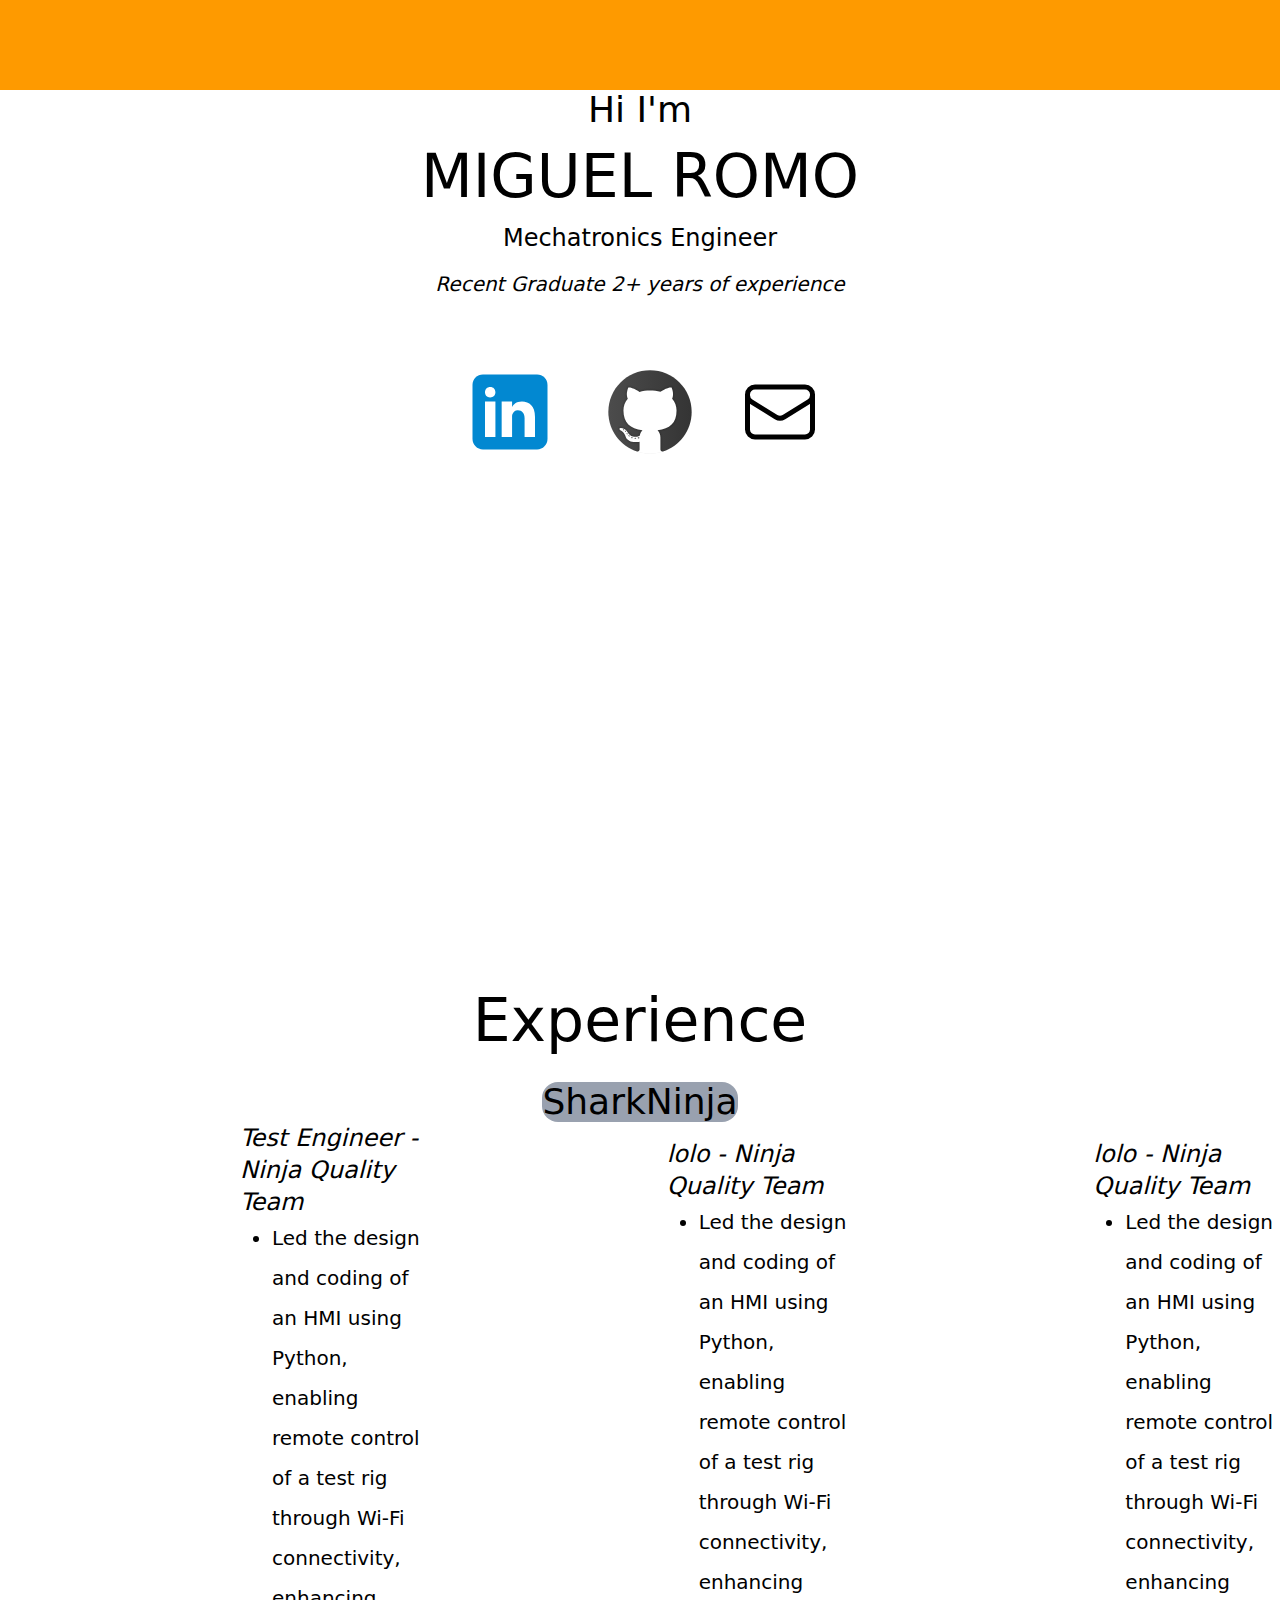
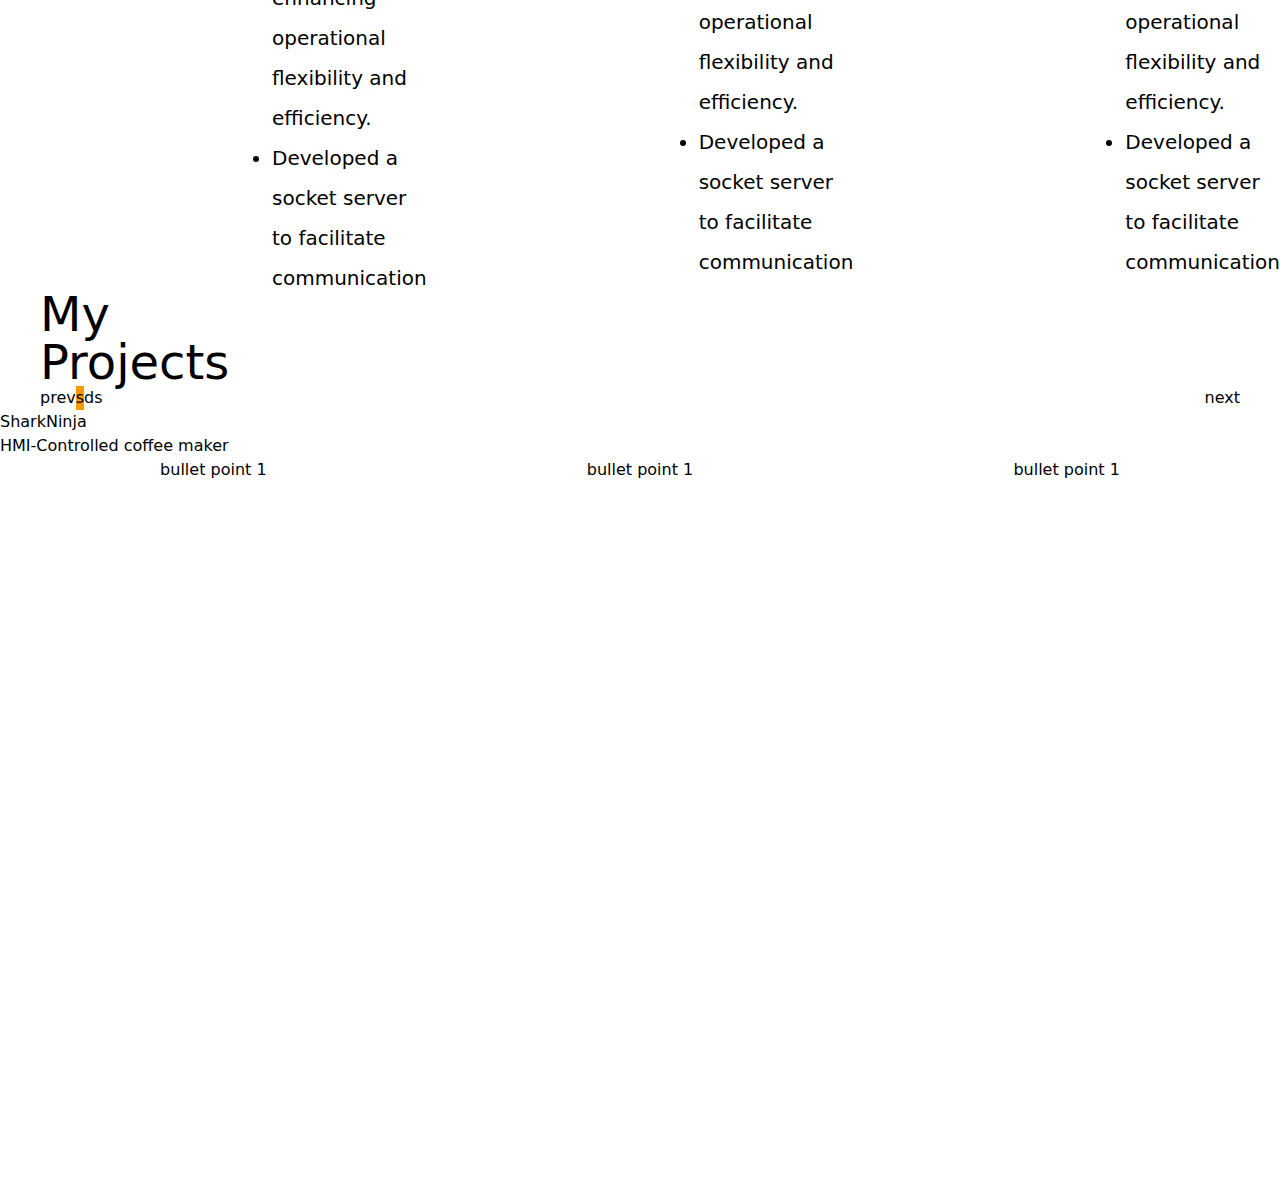
<file: main.html>
<!DOCTYPE html>
<html lang="en">
<head>
    <meta charset="UTF-8">
    <link rel="stylesheet" href="style.css">
    <link rel="stylesheet" href="./tailwind/output.css">
    <meta name="viewport" content="width=device-width, initial-scale=1.0">
    <title>Document</title>
</head>
<body class="overflow-y-scroll snap-y snap-mandatory">
    <header id='home' class="w-full bg-amber-500 h-[10vh]"></header>
    <main class="">

        <section id="hero-container" class="flex flex-col pt-50 items-center h-screen w-full gap-4">

            <p class="text-4xl">Hi I'm</p>
            <h1 class="text-6xl">MIGUEL ROMO</h1>
            <p class="text-2xl">Mechatronics Engineer</p>
            <p class="italic text-xl">Recent Graduate 2+ years of experience</p> 

            <div class="contact-icons flex justify-center items-center mt-12 gap-10">
                <a href="https://www.linkedin.com/in/miguel-romo02/" target="_blank">
                    <svg xmlns="http://www.w3.org/2000/svg" x="0px" y="0px" width="100" height="100" viewBox="0 0 48 48">
                        <path fill="#0288D1" d="M42,37c0,2.762-2.238,5-5,5H11c-2.761,0-5-2.238-5-5V11c0-2.762,2.239-5,5-5h26c2.762,0,5,2.238,5,5V37z"></path><path fill="#FFF" d="M12 19H17V36H12zM14.485 17h-.028C12.965 17 12 15.888 12 14.499 12 13.08 12.995 12 14.514 12c1.521 0 2.458 1.08 2.486 2.499C17 15.887 16.035 17 14.485 17zM36 36h-5v-9.099c0-2.198-1.225-3.698-3.192-3.698-1.501 0-2.313 1.012-2.707 1.99C24.957 25.543 25 26.511 25 27v9h-5V19h5v2.616C25.721 20.5 26.85 19 29.738 19c3.578 0 6.261 2.25 6.261 7.274L36 36 36 36z"></path>
                    </svg>
                </a>

                <a href="https://github.com/mjhyg27" target="_blank">
                    <svg xmlns="http://www.w3.org/2000/svg" x="0px" y="0px" width="100" height="100" viewBox="0 0 48 48">
                        <linearGradient id="rL2wppHyxHVbobwndsT6Ca_AZOZNnY73haj_gr1" x1="4" x2="44" y1="23.508" y2="23.508" gradientUnits="userSpaceOnUse"><stop offset="0" stop-color="#4c4c4c"></stop><stop offset="1" stop-color="#343434"></stop></linearGradient><path fill="url(#rL2wppHyxHVbobwndsT6Ca_AZOZNnY73haj_gr1)" d="M24,4C12.954,4,4,12.954,4,24c0,8.887,5.801,16.411,13.82,19.016h12.36	C38.199,40.411,44,32.887,44,24C44,12.954,35.046,4,24,4z"></path><path d="M30.01,41.996L30,36.198c0-0.939-0.22-1.856-0.642-2.687c5.641-1.133,8.386-4.468,8.386-10.177	c0-2.255-0.665-4.246-1.976-5.92c0.1-0.317,0.174-0.645,0.22-0.981c0.188-1.369-0.023-2.264-0.193-2.984l-0.027-0.116	c-0.186-0.796-0.409-1.364-0.418-1.388l-0.111-0.282l-0.111-0.282l-0.302-0.032l-0.303-0.032c0,0-0.199-0.021-0.501-0.021	c-0.419,0-1.04,0.042-1.627,0.241l-0.196,0.066c-0.74,0.249-1.439,0.485-2.417,1.069c-0.286,0.171-0.599,0.366-0.934,0.584	C27.334,12.881,25.705,12.69,24,12.69c-1.722,0-3.365,0.192-4.889,0.571c-0.339-0.22-0.654-0.417-0.942-0.589	c-0.978-0.584-1.677-0.819-2.417-1.069l-0.196-0.066c-0.585-0.199-1.207-0.241-1.626-0.241c-0.302,0-0.501,0.021-0.501,0.021	l-0.302,0.032l-0.3,0.031l-0.112,0.281l-0.113,0.283c-0.01,0.026-0.233,0.594-0.419,1.391l-0.027,0.115	c-0.17,0.719-0.381,1.615-0.193,2.983c0.048,0.346,0.125,0.685,0.23,1.011c-1.285,1.666-1.936,3.646-1.936,5.89	c0,5.695,2.748,9.028,8.397,10.17c-0.194,0.388-0.345,0.798-0.452,1.224c-0.197,0.067-0.378,0.112-0.538,0.137	c-0.238,0.036-0.487,0.054-0.739,0.054c-0.686,0-1.225-0.134-1.435-0.259c-0.313-0.186-0.872-0.727-1.414-1.518	c-0.463-0.675-1.185-1.558-1.992-1.927c-0.698-0.319-1.437-0.502-2.029-0.502c-0.138,0-0.265,0.01-0.376,0.028	c-0.517,0.082-0.949,0.366-1.184,0.78c-0.203,0.357-0.235,0.773-0.088,1.141c0.219,0.548,0.851,0.985,1.343,1.255	c0.242,0.133,0.765,0.619,1.07,1.109c0.229,0.368,0.335,0.63,0.482,0.992c0.087,0.215,0.183,0.449,0.313,0.732	c0.47,1.022,1.937,1.924,2.103,2.023c0.806,0.483,2.161,0.638,3.157,0.683l0.123,0.003c0,0,0.001,0,0.001,0	c0.24,0,0.57-0.023,1.004-0.071v2.613c0.002,0.529-0.537,0.649-1.25,0.638l0.547,0.184C19.395,43.572,21.645,44,24,44	c2.355,0,4.605-0.428,6.703-1.176l0.703-0.262C30.695,42.538,30.016,42.422,30.01,41.996z" opacity=".05"></path><path d="M30.781,42.797c-0.406,0.047-1.281-0.109-1.281-0.795v-5.804c0-1.094-0.328-2.151-0.936-3.052	c5.915-0.957,8.679-4.093,8.679-9.812c0-2.237-0.686-4.194-2.039-5.822c0.137-0.365,0.233-0.75,0.288-1.147	c0.175-1.276-0.016-2.086-0.184-2.801l-0.027-0.116c-0.178-0.761-0.388-1.297-0.397-1.319l-0.111-0.282l-0.303-0.032	c0,0-0.178-0.019-0.449-0.019c-0.381,0-0.944,0.037-1.466,0.215l-0.196,0.066c-0.714,0.241-1.389,0.468-2.321,1.024	c-0.332,0.198-0.702,0.431-1.101,0.694C27.404,13.394,25.745,13.19,24,13.19c-1.762,0-3.435,0.205-4.979,0.61	c-0.403-0.265-0.775-0.499-1.109-0.699c-0.932-0.556-1.607-0.784-2.321-1.024l-0.196-0.066c-0.521-0.177-1.085-0.215-1.466-0.215	c-0.271,0-0.449,0.019-0.449,0.019l-0.302,0.032l-0.113,0.283c-0.009,0.022-0.219,0.558-0.397,1.319l-0.027,0.116	c-0.169,0.715-0.36,1.524-0.184,2.8c0.056,0.407,0.156,0.801,0.298,1.174c-1.327,1.62-1.999,3.567-1.999,5.795	c0,5.703,2.766,8.838,8.686,9.806c-0.395,0.59-0.671,1.255-0.813,1.964c-0.33,0.13-0.629,0.216-0.891,0.256	c-0.263,0.04-0.537,0.06-0.814,0.06c-0.69,0-1.353-0.129-1.69-0.329c-0.44-0.261-1.057-0.914-1.572-1.665	c-0.35-0.51-1.047-1.417-1.788-1.755c-0.635-0.29-1.298-0.457-1.821-0.457c-0.11,0-0.21,0.008-0.298,0.022	c-0.366,0.058-0.668,0.252-0.828,0.534c-0.128,0.224-0.149,0.483-0.059,0.708c0.179,0.448,0.842,0.85,1.119,1.002	c0.335,0.184,0.919,0.744,1.254,1.284c0.251,0.404,0.37,0.697,0.521,1.067c0.085,0.209,0.178,0.437,0.304,0.712	c0.331,0.719,1.353,1.472,1.905,1.803c0.754,0.452,2.154,0.578,2.922,0.612l0.111,0.002c0.299,0,0.8-0.045,1.495-0.135v3.177	c0,0.779-0.991,0.81-1.234,0.81c-0.031,0,0.503,0.184,0.503,0.184C19.731,43.64,21.822,44,24,44c2.178,0,4.269-0.36,6.231-1.003	C30.231,42.997,30.812,42.793,30.781,42.797z" opacity=".07"></path><path fill="#fff" d="M36.744,23.334c0-2.31-0.782-4.226-2.117-5.728c0.145-0.325,0.296-0.761,0.371-1.309	c0.172-1.25-0.031-2-0.203-2.734s-0.375-1.25-0.375-1.25s-0.922-0.094-1.703,0.172s-1.453,0.469-2.422,1.047	c-0.453,0.27-0.909,0.566-1.27,0.806C27.482,13.91,25.785,13.69,24,13.69c-1.801,0-3.513,0.221-5.067,0.652	c-0.362-0.241-0.821-0.539-1.277-0.811c-0.969-0.578-1.641-0.781-2.422-1.047s-1.703-0.172-1.703-0.172s-0.203,0.516-0.375,1.25	s-0.375,1.484-0.203,2.734c0.077,0.562,0.233,1.006,0.382,1.333c-1.31,1.493-2.078,3.397-2.078,5.704	c0,5.983,3.232,8.714,9.121,9.435c-0.687,0.726-1.148,1.656-1.303,2.691c-0.387,0.17-0.833,0.33-1.262,0.394	c-1.104,0.167-2.271,0-2.833-0.333s-1.229-1.083-1.729-1.813c-0.422-0.616-1.031-1.331-1.583-1.583	c-0.729-0.333-1.438-0.458-1.833-0.396c-0.396,0.063-0.583,0.354-0.5,0.563c0.083,0.208,0.479,0.521,0.896,0.75	c0.417,0.229,1.063,0.854,1.438,1.458c0.418,0.674,0.5,1.063,0.854,1.833c0.249,0.542,1.101,1.219,1.708,1.583	c0.521,0.313,1.562,0.491,2.688,0.542c0.389,0.018,1.308-0.096,2.083-0.206v3.75c0,0.639-0.585,1.125-1.191,1.013	C19.756,43.668,21.833,44,24,44c2.166,0,4.243-0.332,6.19-0.984C29.585,43.127,29,42.641,29,42.002v-5.804	c0-1.329-0.527-2.53-1.373-3.425C33.473,32.071,36.744,29.405,36.744,23.334z M11.239,32.727c-0.154-0.079-0.237-0.225-0.185-0.328	c0.052-0.103,0.22-0.122,0.374-0.043c0.154,0.079,0.237,0.225,0.185,0.328S11.393,32.806,11.239,32.727z M12.451,33.482	c-0.081,0.088-0.255,0.06-0.389-0.062s-0.177-0.293-0.096-0.381c0.081-0.088,0.255-0.06,0.389,0.062S12.532,33.394,12.451,33.482z M13.205,34.732c-0.102,0.072-0.275,0.005-0.386-0.15s-0.118-0.34-0.016-0.412s0.275-0.005,0.386,0.15	C13.299,34.475,13.307,34.66,13.205,34.732z M14.288,35.673c-0.069,0.112-0.265,0.117-0.437,0.012s-0.256-0.281-0.187-0.393	c0.069-0.112,0.265-0.117,0.437-0.012S14.357,35.561,14.288,35.673z M15.312,36.594c-0.213-0.026-0.371-0.159-0.353-0.297	c0.017-0.138,0.204-0.228,0.416-0.202c0.213,0.026,0.371,0.159,0.353,0.297C15.711,36.529,15.525,36.62,15.312,36.594z M16.963,36.833c-0.227-0.013-0.404-0.143-0.395-0.289c0.009-0.146,0.2-0.255,0.427-0.242c0.227,0.013,0.404,0.143,0.395,0.289	C17.381,36.738,17.19,36.846,16.963,36.833z M18.521,36.677c-0.242,0-0.438-0.126-0.438-0.281s0.196-0.281,0.438-0.281	c0.242,0,0.438,0.126,0.438,0.281S18.762,36.677,18.521,36.677z"></path>
                    </svg>
                </a>

                <a href="https://www.youtube.com" target="_blank">
                    <svg xmlns="http://www.w3.org/2000/svg" fill="none" viewBox="0 0 24 24" stroke-width="1.5" stroke="currentColor" class="size-20">
                        <path stroke-linecap="round" stroke-linejoin="round" d="M21.75 6.75v10.5a2.25 2.25 0 0 1-2.25 2.25h-15a2.25 2.25 0 0 1-2.25-2.25V6.75m19.5 0A2.25 2.25 0 0 0 19.5 4.5h-15a2.25 2.25 0 0 0-2.25 2.25m19.5 0v.243a2.25 2.25 0 0 1-1.07 1.916l-7.5 4.615a2.25 2.25 0 0 1-2.36 0L3.32 8.91a2.25 2.25 0 0 1-1.07-1.916V6.75" />
                    </svg>
                </a>
            </div>
        </section>

        <section id="experience" class="h-screen">
            <div class="experience-container flex flex-col align-center h-full pl-6 pr-6 overflow-hidden  ">

                <div class="header flex flex-col items-center h-1/5 gap-8 ">
                    <h2 class="header text-6xl">Experience</h2>
                    <h3 class="company flex items-center justify-center rounded-2xl text-4xl bg-gray-400 p-4 w-4/10">SharkNinja</h3>
                </div>

                <div class="experience-carousel flex w-[4000vw] h-55/100  items-center transition-transform duration-400  " >

                    <div class="role-container flex gap-8 items-center h-55/100 w-screen">
                        <div class="img-container w-4/10 h-auto">
                            <img class="w-full h-auto object-contain" src="./images/logos/SharkNinja_logo.svg.png" alt="SharkNinja Logo">
                        </div>
                        <div class="role w-5/10">
                            <p class="italic text-2xl">Test Engineer - Ninja Quality Team</p>
                            <ul class="list-disc text-xl/10 pl-8">
                                <li>Led the design and coding of an HMI using Python, enabling remote control of a test rig through Wi-Fi connectivity, enhancing operational flexibility and efficiency.</li>
                                <li>Developed a socket server to facilitate communication between test terminals, reducing wait time by up to 70%.</li>
                                <li>Designed and built custom testing fixtures to troubleshoot product issues, contributing to faster problem identification and resolution.</li>
                                <li>Built automated test fixtures, doubling testing efficiency and streamlining the testing process to ensure consistent and reliable results.</li>
                            </ul>
                        </div>
                    </div>

                    <div class="role-container flex gap-8 items-center h-3/5 w-screen ">
                        <div class="img-container w-4/10 h-auto ">
                            <img class="w-full h-auto object-contain" src="./images/logos/SharkNinja_logo.svg.png" alt="SharkNinja Logo">
                        </div>
                        <div class="role w-5/10">
                            <p class="italic text-2xl">lolo - Ninja Quality Team</p>
                            <ul class="list-disc text-xl/10 pl-8">
                                <li>Led the design and coding of an HMI using Python, enabling remote control of a test rig through Wi-Fi connectivity, enhancing operational flexibility and efficiency.</li>
                                <li>Developed a socket server to facilitate communication between test terminals, reducing wait time by up to 70%.</li>
                                <li>Designed and built custom testing fixtures to troubleshoot product issues, contributing to faster problem identification and resolution.</li>
                                <li>Built automated test fixtures, doubling testing efficiency and streamlining the testing process to ensure consistent and reliable results.</li>
                            </ul>
                        </div>
                    </div>
                    
                    <div class="role-container flex gap-8 items-center h-3/5 w-screen ">
                        <div class="img-container w-4/10 h-auto ">
                            <img class="w-full h-auto object-contain" src="./images/logos/SharkNinja_logo.svg.png" alt="SharkNinja Logo">
                        </div>
                        <div class="role w-5/10">
                            <p class="italic text-2xl">lolo - Ninja Quality Team</p>
                            <ul class="list-disc text-xl/10 pl-8">
                                <li>Led the design and coding of an HMI using Python, enabling remote control of a test rig through Wi-Fi connectivity, enhancing operational flexibility and efficiency.</li>
                                <li>Developed a socket server to facilitate communication between test terminals, reducing wait time by up to 70%.</li>
                                <li>Designed and built custom testing fixtures to troubleshoot product issues, contributing to faster problem identification and resolution.</li>
                                <li>Built automated test fixtures, doubling testing efficiency and streamlining the testing process to ensure consistent and reliable results.</li>
                            </ul>
                        </div>
                    </div>

                </div>

                <div class="carousel-date-container h-1/10 flex justify-start flex-col gap-8 pl-4 overflow-hidden ">
                    <div class="carousel-date transition-transform duration-400">
                        <div class="date-container">
                            <p class="date text-4xl italic">June 2023 - December 2023</p>
                            <p class="location text-2xl italic">Boston, MA</p>
                        </div>
    
                        <div class="date-container">
                            <p class="date text-4xl italic">June 2023 - December 2023</p>
                            <p class="location text-2xl italic">guamas, MA</p>
                        </div>
    
                        <div class="date-container">
                            <p class="date text-4xl italic">June 2023 - December 2023</p>
                            <p class="location text-2xl italic">Boston, MA</p>
                        </div>
                    </div>
                </div>
                
                <div class="slide-button-container flex grow-1 items-start justify-center gap-8 ">
                    <button type="button"  class="experience-button pressed-button" data-button="1"></button>
                    <button type="button" class="experience-button" data-button="1"></button>
                    <button type="button" class="experience-button" data-button="1"></button>
                </div>
            </div>

        </section>

        <section id="projects" class="h-screen">
            <div class="projects-container h-full flex flex-col">
                <div class="heading-container h-2/10 pl-10">
                    <h2 class="text-5xl">My</h2>
                    <h2 class="text-5xl">Projects</h2>
                </div>
                <div class="carousel-container flex flex-row items-end h-2/5 justify-between pl-10 pr-10 gap-20">
                    <div class="prev self-center">prev</div>
                    <div class="first-container h-full grow-3 bg-amber-500">s</div>
                    <div class="middle-container h-7/10 grow-2 bg-amber-700">d</div>
                    <div class="last-container h-3/5 grow-1 bg-amber-900">s</div>
                    <div class="next self-center">next</div>
                </div>
                <div class="description-container h-4/10">
                    <p class="company">SharkNinja</p>
                    <p class="project-title">HMI-Controlled coffee maker</p>
                    <div class="bullet-points flex justify-around">
                        <p class="bulletpoint">bullet point 1</p>
                        <p class="bulletpoint">bullet point 1</p>
                        <p class="bulletpoint">bullet point 1</p>
                    </div>
                </div>
            </div>
        </section>
    </main>
</body>
<script src="script.js"></script>
</html>
</file>
<file: style.css>
body {
    scroll-snap-type: y mandatory;
}
</file>
<file: tailwind/output.css>
/*! tailwindcss v4.1.13 | MIT License | https://tailwindcss.com */
@layer properties;
@layer theme, base, components, utilities;
@layer theme {
  :root, :host {
    --font-sans: ui-sans-serif, system-ui, sans-serif, "Apple Color Emoji",
      "Segoe UI Emoji", "Segoe UI Symbol", "Noto Color Emoji";
    --font-mono: ui-monospace, SFMono-Regular, Menlo, Monaco, Consolas, "Liberation Mono",
      "Courier New", monospace;
    --color-amber-300: oklch(87.9% 0.169 91.605);
    --color-amber-500: oklch(76.9% 0.188 70.08);
    --color-blue-400: oklch(70.7% 0.165 254.624);
    --color-gray-100: oklch(96.7% 0.003 264.542);
    --color-gray-200: oklch(92.8% 0.006 264.531);
    --color-gray-300: oklch(87.2% 0.01 258.338);
    --color-gray-400: oklch(70.7% 0.022 261.325);
    --color-gray-500: oklch(55.1% 0.027 264.364);
    --color-gray-600: oklch(44.6% 0.03 256.802);
    --color-gray-800: oklch(27.8% 0.033 256.848);
    --color-white: #fff;
    --spacing: 0.25rem;
    --text-sm: 0.875rem;
    --text-sm--line-height: calc(1.25 / 0.875);
    --text-base: 1rem;
    --text-base--line-height: calc(1.5 / 1);
    --text-lg: 1.125rem;
    --text-lg--line-height: calc(1.75 / 1.125);
    --text-xl: 1.25rem;
    --text-xl--line-height: calc(1.75 / 1.25);
    --text-2xl: 1.5rem;
    --text-2xl--line-height: calc(2 / 1.5);
    --text-3xl: 1.875rem;
    --text-3xl--line-height: calc(2.25 / 1.875);
    --text-4xl: 2.25rem;
    --text-4xl--line-height: calc(2.5 / 2.25);
    --text-5xl: 3rem;
    --text-5xl--line-height: 1;
    --text-6xl: 3.75rem;
    --text-6xl--line-height: 1;
    --font-weight-semibold: 600;
    --font-weight-bold: 700;
    --font-weight-extrabold: 800;
    --tracking-widest: 0.1em;
    --radius-lg: 0.5rem;
    --radius-xl: 0.75rem;
    --radius-2xl: 1rem;
    --radius-4xl: 2rem;
    --default-transition-duration: 150ms;
    --default-transition-timing-function: cubic-bezier(0.4, 0, 0.2, 1);
    --default-font-family: var(--font-sans);
    --default-mono-font-family: var(--font-mono);
  }
}
@layer base {
  *, ::after, ::before, ::backdrop, ::file-selector-button {
    box-sizing: border-box;
    margin: 0;
    padding: 0;
    border: 0 solid;
  }
  html, :host {
    line-height: 1.5;
    -webkit-text-size-adjust: 100%;
    tab-size: 4;
    font-family: var(--default-font-family, ui-sans-serif, system-ui, sans-serif, "Apple Color Emoji", "Segoe UI Emoji", "Segoe UI Symbol", "Noto Color Emoji");
    font-feature-settings: var(--default-font-feature-settings, normal);
    font-variation-settings: var(--default-font-variation-settings, normal);
    -webkit-tap-highlight-color: transparent;
  }
  hr {
    height: 0;
    color: inherit;
    border-top-width: 1px;
  }
  abbr:where([title]) {
    -webkit-text-decoration: underline dotted;
    text-decoration: underline dotted;
  }
  h1, h2, h3, h4, h5, h6 {
    font-size: inherit;
    font-weight: inherit;
  }
  a {
    color: inherit;
    -webkit-text-decoration: inherit;
    text-decoration: inherit;
  }
  b, strong {
    font-weight: bolder;
  }
  code, kbd, samp, pre {
    font-family: var(--default-mono-font-family, ui-monospace, SFMono-Regular, Menlo, Monaco, Consolas, "Liberation Mono", "Courier New", monospace);
    font-feature-settings: var(--default-mono-font-feature-settings, normal);
    font-variation-settings: var(--default-mono-font-variation-settings, normal);
    font-size: 1em;
  }
  small {
    font-size: 80%;
  }
  sub, sup {
    font-size: 75%;
    line-height: 0;
    position: relative;
    vertical-align: baseline;
  }
  sub {
    bottom: -0.25em;
  }
  sup {
    top: -0.5em;
  }
  table {
    text-indent: 0;
    border-color: inherit;
    border-collapse: collapse;
  }
  :-moz-focusring {
    outline: auto;
  }
  progress {
    vertical-align: baseline;
  }
  summary {
    display: list-item;
  }
  ol, ul, menu {
    list-style: none;
  }
  img, svg, video, canvas, audio, iframe, embed, object {
    display: block;
    vertical-align: middle;
  }
  img, video {
    max-width: 100%;
    height: auto;
  }
  button, input, select, optgroup, textarea, ::file-selector-button {
    font: inherit;
    font-feature-settings: inherit;
    font-variation-settings: inherit;
    letter-spacing: inherit;
    color: inherit;
    border-radius: 0;
    background-color: transparent;
    opacity: 1;
  }
  :where(select:is([multiple], [size])) optgroup {
    font-weight: bolder;
  }
  :where(select:is([multiple], [size])) optgroup option {
    padding-inline-start: 20px;
  }
  ::file-selector-button {
    margin-inline-end: 4px;
  }
  ::placeholder {
    opacity: 1;
  }
  @supports (not (-webkit-appearance: -apple-pay-button))  or (contain-intrinsic-size: 1px) {
    ::placeholder {
      color: currentcolor;
      @supports (color: color-mix(in lab, red, red)) {
        color: color-mix(in oklab, currentcolor 50%, transparent);
      }
    }
  }
  textarea {
    resize: vertical;
  }
  ::-webkit-search-decoration {
    -webkit-appearance: none;
  }
  ::-webkit-date-and-time-value {
    min-height: 1lh;
    text-align: inherit;
  }
  ::-webkit-datetime-edit {
    display: inline-flex;
  }
  ::-webkit-datetime-edit-fields-wrapper {
    padding: 0;
  }
  ::-webkit-datetime-edit, ::-webkit-datetime-edit-year-field, ::-webkit-datetime-edit-month-field, ::-webkit-datetime-edit-day-field, ::-webkit-datetime-edit-hour-field, ::-webkit-datetime-edit-minute-field, ::-webkit-datetime-edit-second-field, ::-webkit-datetime-edit-millisecond-field, ::-webkit-datetime-edit-meridiem-field {
    padding-block: 0;
  }
  ::-webkit-calendar-picker-indicator {
    line-height: 1;
  }
  :-moz-ui-invalid {
    box-shadow: none;
  }
  button, input:where([type="button"], [type="reset"], [type="submit"]), ::file-selector-button {
    appearance: button;
  }
  ::-webkit-inner-spin-button, ::-webkit-outer-spin-button {
    height: auto;
  }
  [hidden]:where(:not([hidden="until-found"])) {
    display: none !important;
  }
}
@layer utilities {
  .absolute {
    position: absolute;
  }
  .relative {
    position: relative;
  }
  .inset-y-1 {
    inset-block: calc(var(--spacing) * 1);
  }
  .inset-y-1\/2 {
    inset-block: calc(1/2 * 100%);
  }
  .right-10 {
    right: calc(var(--spacing) * 10);
  }
  .left-10 {
    left: calc(var(--spacing) * 10);
  }
  .z-10 {
    z-index: 10;
  }
  .col-start-1 {
    grid-column-start: 1;
  }
  .col-start-2 {
    grid-column-start: 2;
  }
  .col-start-3 {
    grid-column-start: 3;
  }
  .col-start-4 {
    grid-column-start: 4;
  }
  .col-start-5 {
    grid-column-start: 5;
  }
  .col-start-6 {
    grid-column-start: 6;
  }
  .col-end-2 {
    grid-column-end: 2;
  }
  .col-end-3 {
    grid-column-end: 3;
  }
  .col-end-4 {
    grid-column-end: 4;
  }
  .col-end-5 {
    grid-column-end: 5;
  }
  .col-end-6 {
    grid-column-end: 6;
  }
  .col-end-7 {
    grid-column-end: 7;
  }
  .row-start-1 {
    grid-row-start: 1;
  }
  .row-start-2 {
    grid-row-start: 2;
  }
  .row-start-3 {
    grid-row-start: 3;
  }
  .row-start-4 {
    grid-row-start: 4;
  }
  .row-start-5 {
    grid-row-start: 5;
  }
  .row-end-2 {
    grid-row-end: 2;
  }
  .row-end-3 {
    grid-row-end: 3;
  }
  .row-end-4 {
    grid-row-end: 4;
  }
  .row-end-5 {
    grid-row-end: 5;
  }
  .row-end-6 {
    grid-row-end: 6;
  }
  .container {
    width: 100%;
    @media (width >= 40rem) {
      max-width: 40rem;
    }
    @media (width >= 48rem) {
      max-width: 48rem;
    }
    @media (width >= 64rem) {
      max-width: 64rem;
    }
    @media (width >= 80rem) {
      max-width: 80rem;
    }
    @media (width >= 96rem) {
      max-width: 96rem;
    }
  }
  .m-11 {
    margin: calc(var(--spacing) * 11);
  }
  .m-27 {
    margin: calc(var(--spacing) * 27);
  }
  .m-27\.5 {
    margin: calc(var(--spacing) * 27.5);
  }
  .\!mx-auto {
    margin-inline: auto !important;
  }
  .mx-auto {
    margin-inline: auto;
  }
  .mt-1 {
    margin-top: calc(var(--spacing) * 1);
  }
  .mt-4 {
    margin-top: calc(var(--spacing) * 4);
  }
  .mt-6 {
    margin-top: calc(var(--spacing) * 6);
  }
  .mt-12 {
    margin-top: calc(var(--spacing) * 12);
  }
  .mt-20 {
    margin-top: calc(var(--spacing) * 20);
  }
  .mb-4 {
    margin-bottom: calc(var(--spacing) * 4);
  }
  .mb-14 {
    margin-bottom: calc(var(--spacing) * 14);
  }
  .ml-7 {
    margin-left: calc(var(--spacing) * 7);
  }
  .flex {
    display: flex;
  }
  .grid {
    display: grid;
  }
  .table {
    display: table;
  }
  .size-15 {
    width: calc(var(--spacing) * 15);
    height: calc(var(--spacing) * 15);
  }
  .size-20 {
    width: calc(var(--spacing) * 20);
    height: calc(var(--spacing) * 20);
  }
  .h-1 {
    height: calc(var(--spacing) * 1);
  }
  .h-1\/5 {
    height: calc(1/5 * 100%);
  }
  .h-1\/10 {
    height: calc(1/10 * 100%);
  }
  .h-\[10vh\] {
    height: 10vh;
  }
  .h-\[15\%\] {
    height: 15%;
  }
  .h-\[33\%\] {
    height: 33%;
  }
  .h-\[40\%\] {
    height: 40%;
  }
  .h-\[55\%\] {
    height: 55%;
  }
  .h-\[60\%\] {
    height: 60%;
  }
  .h-\[65\%\] {
    height: 65%;
  }
  .h-auto {
    height: auto;
  }
  .h-full {
    height: 100%;
  }
  .h-screen {
    height: 100vh;
  }
  .w-1 {
    width: calc(var(--spacing) * 1);
  }
  .w-1\/3 {
    width: calc(1/3 * 100%);
  }
  .w-2 {
    width: calc(var(--spacing) * 2);
  }
  .w-2\/3 {
    width: calc(2/3 * 100%);
  }
  .w-\[30\%\] {
    width: 30%;
  }
  .w-\[40\%\] {
    width: 40%;
  }
  .w-\[50\%\] {
    width: 50%;
  }
  .w-\[60\%\] {
    width: 60%;
  }
  .w-\[70\%\] {
    width: 70%;
  }
  .w-\[80\%\] {
    width: 80%;
  }
  .w-\[90\%\] {
    width: 90%;
  }
  .w-\[300\%\] {
    width: 300%;
  }
  .w-\[300vw\] {
    width: 300vw;
  }
  .w-full {
    width: 100%;
  }
  .w-screen {
    width: 100vw;
  }
  .max-w-\[70px\] {
    max-width: 70px;
  }
  .max-w-\[80px\] {
    max-width: 80px;
  }
  .max-w-\[100px\] {
    max-width: 100px;
  }
  .max-w-\[120px\] {
    max-width: 120px;
  }
  .max-w-\[125px\] {
    max-width: 125px;
  }
  .max-w-\[160px\] {
    max-width: 160px;
  }
  .flex-shrink {
    flex-shrink: 1;
  }
  .flex-grow {
    flex-grow: 1;
  }
  .grow-1 {
    flex-grow: 1;
  }
  .border-collapse {
    border-collapse: collapse;
  }
  .-translate-y-1 {
    --tw-translate-y: calc(var(--spacing) * -1);
    translate: var(--tw-translate-x) var(--tw-translate-y);
  }
  .-translate-y-1\/2 {
    --tw-translate-y: calc(calc(1/2 * 100%) * -1);
    translate: var(--tw-translate-x) var(--tw-translate-y);
  }
  .transform {
    transform: var(--tw-rotate-x,) var(--tw-rotate-y,) var(--tw-rotate-z,) var(--tw-skew-x,) var(--tw-skew-y,);
  }
  .resize {
    resize: both;
  }
  .snap-y {
    scroll-snap-type: y var(--tw-scroll-snap-strictness);
  }
  .snap-mandatory {
    --tw-scroll-snap-strictness: mandatory;
  }
  .snap-start {
    scroll-snap-align: start;
  }
  .list-disc {
    list-style-type: disc;
  }
  .grid-cols-6 {
    grid-template-columns: repeat(6, minmax(0, 1fr));
  }
  .grid-rows-5 {
    grid-template-rows: repeat(5, minmax(0, 1fr));
  }
  .flex-col {
    flex-direction: column;
  }
  .flex-row {
    flex-direction: row;
  }
  .flex-nowrap {
    flex-wrap: nowrap;
  }
  .flex-wrap {
    flex-wrap: wrap;
  }
  .items-center {
    align-items: center;
  }
  .items-end {
    align-items: flex-end;
  }
  .items-start {
    align-items: flex-start;
  }
  .justify-around {
    justify-content: space-around;
  }
  .justify-between {
    justify-content: space-between;
  }
  .justify-center {
    justify-content: center;
  }
  .justify-start {
    justify-content: flex-start;
  }
  .gap-2 {
    gap: calc(var(--spacing) * 2);
  }
  .gap-4 {
    gap: calc(var(--spacing) * 4);
  }
  .gap-5 {
    gap: calc(var(--spacing) * 5);
  }
  .gap-8 {
    gap: calc(var(--spacing) * 8);
  }
  .gap-10 {
    gap: calc(var(--spacing) * 10);
  }
  .gap-\[8\%\] {
    gap: 8%;
  }
  .self-start {
    align-self: flex-start;
  }
  .overflow-hidden {
    overflow: hidden;
  }
  .overflow-x-hidden {
    overflow-x: hidden;
  }
  .overflow-y-scroll {
    overflow-y: scroll;
  }
  .rounded-2xl {
    border-radius: var(--radius-2xl);
  }
  .rounded-full {
    border-radius: calc(infinity * 1px);
  }
  .rounded-lg {
    border-radius: var(--radius-lg);
  }
  .rounded-xl {
    border-radius: var(--radius-xl);
  }
  .border {
    border-style: var(--tw-border-style);
    border-width: 1px;
  }
  .border-t {
    border-top-style: var(--tw-border-style);
    border-top-width: 1px;
  }
  .bg-amber-300 {
    background-color: var(--color-amber-300);
  }
  .bg-amber-500 {
    background-color: var(--color-amber-500);
  }
  .bg-gray-400 {
    background-color: var(--color-gray-400);
  }
  .bg-white {
    background-color: var(--color-white);
  }
  .bg-white\/70 {
    background-color: color-mix(in srgb, #fff 70%, transparent);
    @supports (color: color-mix(in lab, red, red)) {
      background-color: color-mix(in oklab, var(--color-white) 70%, transparent);
    }
  }
  .fill-blue-400 {
    fill: var(--color-blue-400);
  }
  .\!object-contain {
    object-fit: contain !important;
  }
  .object-contain {
    object-fit: contain;
  }
  .p-1 {
    padding: calc(var(--spacing) * 1);
  }
  .p-1\.5 {
    padding: calc(var(--spacing) * 1.5);
  }
  .p-8 {
    padding: calc(var(--spacing) * 8);
  }
  .p-10 {
    padding: calc(var(--spacing) * 10);
  }
  .pt-4 {
    padding-top: calc(var(--spacing) * 4);
  }
  .pt-8 {
    padding-top: calc(var(--spacing) * 8);
  }
  .pt-\[5\%\] {
    padding-top: 5%;
  }
  .pr-5 {
    padding-right: calc(var(--spacing) * 5);
  }
  .pr-10 {
    padding-right: calc(var(--spacing) * 10);
  }
  .pl-5 {
    padding-left: calc(var(--spacing) * 5);
  }
  .pl-8 {
    padding-left: calc(var(--spacing) * 8);
  }
  .pl-10 {
    padding-left: calc(var(--spacing) * 10);
  }
  .pl-20 {
    padding-left: calc(var(--spacing) * 20);
  }
  .pl-\[5\%\] {
    padding-left: 5%;
  }
  .text-2xl {
    font-size: var(--text-2xl);
    line-height: var(--tw-leading, var(--text-2xl--line-height));
  }
  .text-3xl {
    font-size: var(--text-3xl);
    line-height: var(--tw-leading, var(--text-3xl--line-height));
  }
  .text-4xl {
    font-size: var(--text-4xl);
    line-height: var(--tw-leading, var(--text-4xl--line-height));
  }
  .text-5xl {
    font-size: var(--text-5xl);
    line-height: var(--tw-leading, var(--text-5xl--line-height));
  }
  .text-6xl {
    font-size: var(--text-6xl);
    line-height: var(--tw-leading, var(--text-6xl--line-height));
  }
  .text-base {
    font-size: var(--text-base);
    line-height: var(--tw-leading, var(--text-base--line-height));
  }
  .text-sm {
    font-size: var(--text-sm);
    line-height: var(--tw-leading, var(--text-sm--line-height));
  }
  .text-xl {
    font-size: var(--text-xl);
    line-height: var(--tw-leading, var(--text-xl--line-height));
  }
  .text-xl\/10 {
    font-size: var(--text-xl);
    line-height: calc(var(--spacing) * 10);
  }
  .font-bold {
    --tw-font-weight: var(--font-weight-bold);
    font-weight: var(--font-weight-bold);
  }
  .font-extrabold {
    --tw-font-weight: var(--font-weight-extrabold);
    font-weight: var(--font-weight-extrabold);
  }
  .font-semibold {
    --tw-font-weight: var(--font-weight-semibold);
    font-weight: var(--font-weight-semibold);
  }
  .tracking-widest {
    --tw-tracking: var(--tracking-widest);
    letter-spacing: var(--tracking-widest);
  }
  .text-amber-500 {
    color: var(--color-amber-500);
  }
  .text-gray-400 {
    color: var(--color-gray-400);
  }
  .text-gray-500 {
    color: var(--color-gray-500);
  }
  .text-gray-600 {
    color: var(--color-gray-600);
  }
  .text-gray-800 {
    color: var(--color-gray-800);
  }
  .text-white {
    color: var(--color-white);
  }
  .uppercase {
    text-transform: uppercase;
  }
  .italic {
    font-style: italic;
  }
  .underline {
    text-decoration-line: underline;
  }
  .shadow-2xl {
    --tw-shadow: 0 25px 50px -12px var(--tw-shadow-color, rgb(0 0 0 / 0.25));
    box-shadow: var(--tw-inset-shadow), var(--tw-inset-ring-shadow), var(--tw-ring-offset-shadow), var(--tw-ring-shadow), var(--tw-shadow);
  }
  .shadow-lg {
    --tw-shadow: 0 10px 15px -3px var(--tw-shadow-color, rgb(0 0 0 / 0.1)), 0 4px 6px -4px var(--tw-shadow-color, rgb(0 0 0 / 0.1));
    box-shadow: var(--tw-inset-shadow), var(--tw-inset-ring-shadow), var(--tw-ring-offset-shadow), var(--tw-ring-shadow), var(--tw-shadow);
  }
  .shadow-xl {
    --tw-shadow: 0 20px 25px -5px var(--tw-shadow-color, rgb(0 0 0 / 0.1)), 0 8px 10px -6px var(--tw-shadow-color, rgb(0 0 0 / 0.1));
    box-shadow: var(--tw-inset-shadow), var(--tw-inset-ring-shadow), var(--tw-ring-offset-shadow), var(--tw-ring-shadow), var(--tw-shadow);
  }
  .outline {
    outline-style: var(--tw-outline-style);
    outline-width: 1px;
  }
  .transition {
    transition-property: color, background-color, border-color, outline-color, text-decoration-color, fill, stroke, --tw-gradient-from, --tw-gradient-via, --tw-gradient-to, opacity, box-shadow, transform, translate, scale, rotate, filter, -webkit-backdrop-filter, backdrop-filter, display, content-visibility, overlay, pointer-events;
    transition-timing-function: var(--tw-ease, var(--default-transition-timing-function));
    transition-duration: var(--tw-duration, var(--default-transition-duration));
  }
  .transition-transform {
    transition-property: transform, translate, scale, rotate;
    transition-timing-function: var(--tw-ease, var(--default-transition-timing-function));
    transition-duration: var(--tw-duration, var(--default-transition-duration));
  }
  .duration-400 {
    --tw-duration: 400ms;
    transition-duration: 400ms;
  }
  .duration-500 {
    --tw-duration: 500ms;
    transition-duration: 500ms;
  }
  .will-change-transform {
    will-change: transform;
  }
  .hover\:bg-white {
    &:hover {
      @media (hover: hover) {
        background-color: var(--color-white);
      }
    }
  }
}
.experience-button {
  height: 12px;
  width: calc(1/25 * 100%);
  transform: var(--tw-rotate-x,) var(--tw-rotate-y,) var(--tw-rotate-z,) var(--tw-skew-x,) var(--tw-skew-y,);
  cursor: pointer;
  border-radius: var(--radius-2xl);
  background-color: var(--color-gray-300);
  transition-property: transform, translate, scale, rotate;
  transition-timing-function: var(--tw-ease, var(--default-transition-timing-function));
  transition-duration: var(--tw-duration, var(--default-transition-duration));
  --tw-duration: 75ms;
  transition-duration: 75ms;
  &:hover {
    @media (hover: hover) {
      --tw-translate-y: -1px;
      translate: var(--tw-translate-x) var(--tw-translate-y);
    }
  }
  &:hover {
    @media (hover: hover) {
      --tw-scale-x: 110%;
      --tw-scale-y: 110%;
      --tw-scale-z: 110%;
      scale: var(--tw-scale-x) var(--tw-scale-y);
    }
  }
}
.pressed-button {
  background-color: var(--color-gray-500);
}
.element-hover {
  transform: var(--tw-rotate-x,) var(--tw-rotate-y,) var(--tw-rotate-z,) var(--tw-skew-x,) var(--tw-skew-y,);
  transition-property: color, background-color, border-color, outline-color, text-decoration-color, fill, stroke, --tw-gradient-from, --tw-gradient-via, --tw-gradient-to, opacity, box-shadow, transform, translate, scale, rotate, filter, -webkit-backdrop-filter, backdrop-filter, display, content-visibility, overlay, pointer-events;
  transition-timing-function: var(--tw-ease, var(--default-transition-timing-function));
  transition-duration: var(--tw-duration, var(--default-transition-duration));
  --tw-duration: 300ms;
  transition-duration: 300ms;
  &:hover {
    @media (hover: hover) {
      --tw-scale-x: 115%;
      --tw-scale-y: 115%;
      --tw-scale-z: 115%;
      scale: var(--tw-scale-x) var(--tw-scale-y);
    }
  }
}
.project-slide {
  height: 100%;
  flex-shrink: 0;
  flex-grow: 0;
  flex-basis: 60%;
  border-radius: var(--radius-4xl);
  background-color: var(--color-gray-100);
}
.slide-image {
  margin: calc(var(--spacing) * 0);
  height: 100%;
  width: 100%;
  max-width: 100%;
  border-radius: var(--radius-4xl);
  padding: calc(var(--spacing) * 0);
}
.project-button {
  display: flex;
  cursor: pointer;
  align-items: center;
  justify-content: center;
  transition-property: transform, translate, scale, rotate;
  transition-timing-function: var(--tw-ease, var(--default-transition-timing-function));
  transition-duration: var(--tw-duration, var(--default-transition-duration));
  --tw-duration: 75ms;
  transition-duration: 75ms;
  &:hover {
    @media (hover: hover) {
      --tw-scale-x: 105%;
      --tw-scale-y: 105%;
      --tw-scale-z: 105%;
      scale: var(--tw-scale-x) var(--tw-scale-y);
    }
  }
  &:active {
    --tw-scale-x: 95%;
    --tw-scale-y: 95%;
    --tw-scale-z: 95%;
    scale: var(--tw-scale-x) var(--tw-scale-y);
  }
  &:active {
    background-color: var(--color-gray-200);
  }
}
.skill-card {
  display: flex;
  flex-direction: column;
  align-items: center;
  justify-content: center;
  border-radius: var(--radius-2xl);
  background-color: var(--color-amber-500);
}
.skill-svg {
  transform: var(--tw-rotate-x,) var(--tw-rotate-y,) var(--tw-rotate-z,) var(--tw-skew-x,) var(--tw-skew-y,);
  transition-property: transform, translate, scale, rotate;
  transition-timing-function: var(--tw-ease, var(--default-transition-timing-function));
  transition-duration: var(--tw-duration, var(--default-transition-duration));
  --tw-duration: 75ms;
  transition-duration: 75ms;
  &:hover {
    @media (hover: hover) {
      --tw-scale-x: 105%;
      --tw-scale-y: 105%;
      --tw-scale-z: 105%;
      scale: var(--tw-scale-x) var(--tw-scale-y);
    }
  }
}
.skill-text {
  margin-top: calc(var(--spacing) * 2);
  font-size: var(--text-lg);
  line-height: var(--tw-leading, var(--text-lg--line-height));
  --tw-font-weight: var(--font-weight-semibold);
  font-weight: var(--font-weight-semibold);
}
@property --tw-translate-x {
  syntax: "*";
  inherits: false;
  initial-value: 0;
}
@property --tw-translate-y {
  syntax: "*";
  inherits: false;
  initial-value: 0;
}
@property --tw-translate-z {
  syntax: "*";
  inherits: false;
  initial-value: 0;
}
@property --tw-rotate-x {
  syntax: "*";
  inherits: false;
}
@property --tw-rotate-y {
  syntax: "*";
  inherits: false;
}
@property --tw-rotate-z {
  syntax: "*";
  inherits: false;
}
@property --tw-skew-x {
  syntax: "*";
  inherits: false;
}
@property --tw-skew-y {
  syntax: "*";
  inherits: false;
}
@property --tw-scroll-snap-strictness {
  syntax: "*";
  inherits: false;
  initial-value: proximity;
}
@property --tw-border-style {
  syntax: "*";
  inherits: false;
  initial-value: solid;
}
@property --tw-font-weight {
  syntax: "*";
  inherits: false;
}
@property --tw-tracking {
  syntax: "*";
  inherits: false;
}
@property --tw-shadow {
  syntax: "*";
  inherits: false;
  initial-value: 0 0 #0000;
}
@property --tw-shadow-color {
  syntax: "*";
  inherits: false;
}
@property --tw-shadow-alpha {
  syntax: "<percentage>";
  inherits: false;
  initial-value: 100%;
}
@property --tw-inset-shadow {
  syntax: "*";
  inherits: false;
  initial-value: 0 0 #0000;
}
@property --tw-inset-shadow-color {
  syntax: "*";
  inherits: false;
}
@property --tw-inset-shadow-alpha {
  syntax: "<percentage>";
  inherits: false;
  initial-value: 100%;
}
@property --tw-ring-color {
  syntax: "*";
  inherits: false;
}
@property --tw-ring-shadow {
  syntax: "*";
  inherits: false;
  initial-value: 0 0 #0000;
}
@property --tw-inset-ring-color {
  syntax: "*";
  inherits: false;
}
@property --tw-inset-ring-shadow {
  syntax: "*";
  inherits: false;
  initial-value: 0 0 #0000;
}
@property --tw-ring-inset {
  syntax: "*";
  inherits: false;
}
@property --tw-ring-offset-width {
  syntax: "<length>";
  inherits: false;
  initial-value: 0px;
}
@property --tw-ring-offset-color {
  syntax: "*";
  inherits: false;
  initial-value: #fff;
}
@property --tw-ring-offset-shadow {
  syntax: "*";
  inherits: false;
  initial-value: 0 0 #0000;
}
@property --tw-outline-style {
  syntax: "*";
  inherits: false;
  initial-value: solid;
}
@property --tw-duration {
  syntax: "*";
  inherits: false;
}
@property --tw-scale-x {
  syntax: "*";
  inherits: false;
  initial-value: 1;
}
@property --tw-scale-y {
  syntax: "*";
  inherits: false;
  initial-value: 1;
}
@property --tw-scale-z {
  syntax: "*";
  inherits: false;
  initial-value: 1;
}
@layer properties {
  @supports ((-webkit-hyphens: none) and (not (margin-trim: inline))) or ((-moz-orient: inline) and (not (color:rgb(from red r g b)))) {
    *, ::before, ::after, ::backdrop {
      --tw-translate-x: 0;
      --tw-translate-y: 0;
      --tw-translate-z: 0;
      --tw-rotate-x: initial;
      --tw-rotate-y: initial;
      --tw-rotate-z: initial;
      --tw-skew-x: initial;
      --tw-skew-y: initial;
      --tw-scroll-snap-strictness: proximity;
      --tw-border-style: solid;
      --tw-font-weight: initial;
      --tw-tracking: initial;
      --tw-shadow: 0 0 #0000;
      --tw-shadow-color: initial;
      --tw-shadow-alpha: 100%;
      --tw-inset-shadow: 0 0 #0000;
      --tw-inset-shadow-color: initial;
      --tw-inset-shadow-alpha: 100%;
      --tw-ring-color: initial;
      --tw-ring-shadow: 0 0 #0000;
      --tw-inset-ring-color: initial;
      --tw-inset-ring-shadow: 0 0 #0000;
      --tw-ring-inset: initial;
      --tw-ring-offset-width: 0px;
      --tw-ring-offset-color: #fff;
      --tw-ring-offset-shadow: 0 0 #0000;
      --tw-outline-style: solid;
      --tw-duration: initial;
      --tw-scale-x: 1;
      --tw-scale-y: 1;
      --tw-scale-z: 1;
    }
  }
}
</file>
